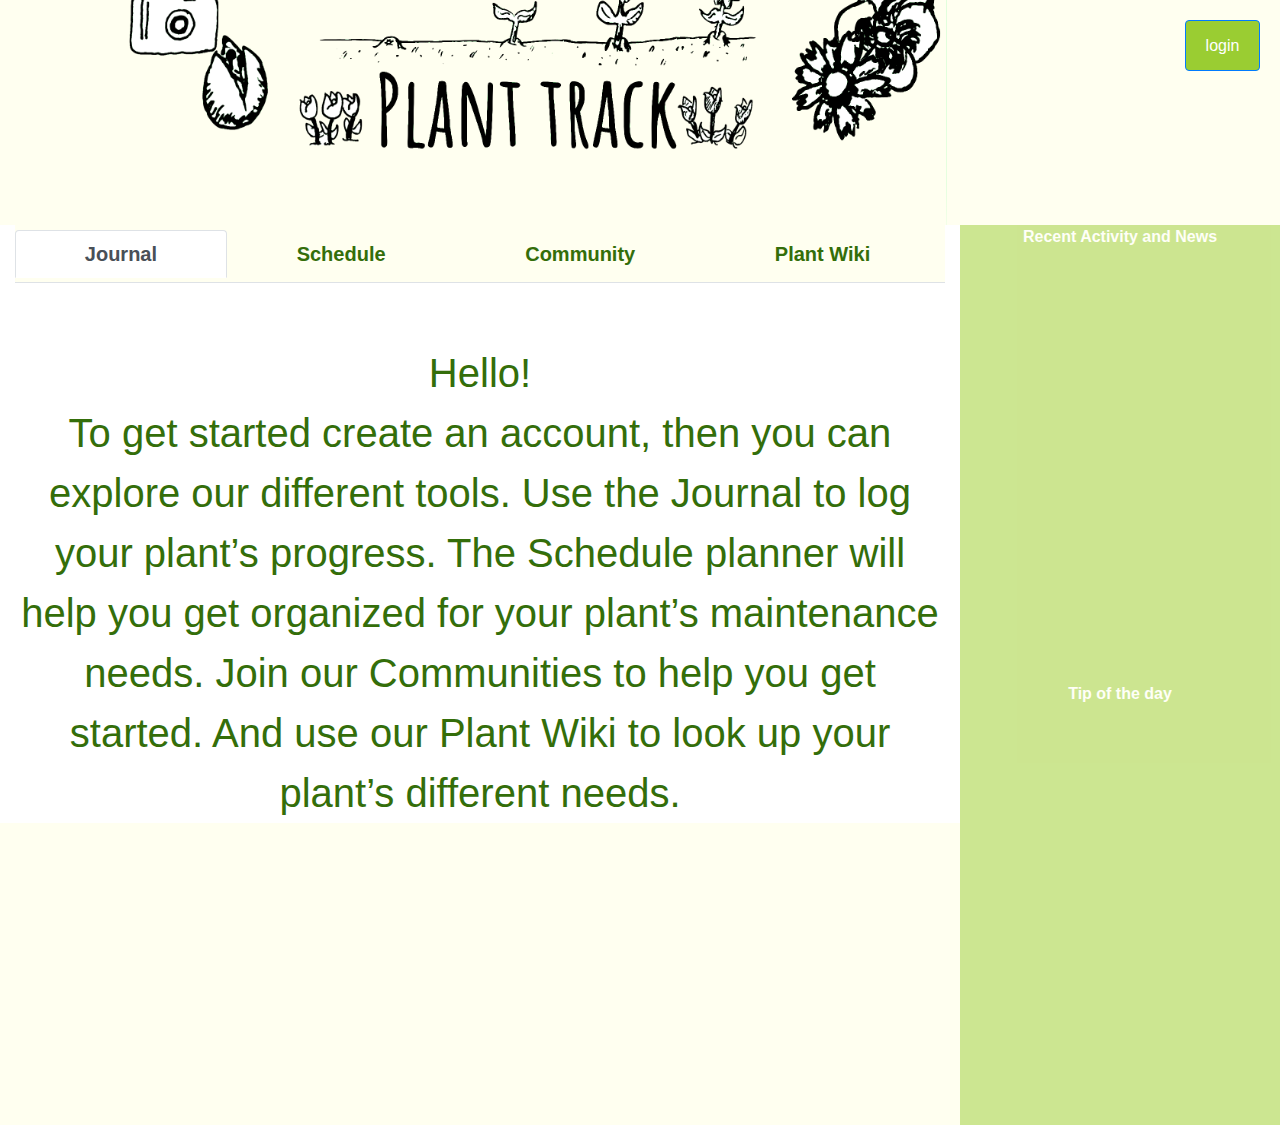
<file: index.html>
<!--
Plant Track
Collaborators: Alex Guo, Crista Mondragon, Jeremy Robles
-->
<!DOCTYPE html>
<html>
<head>
  <meta charset="utf-8">
  <title>
    Plant Track
  </title>

  <!-- Load style sheets -->
  <link rel="stylesheet" href="https://stackpath.bootstrapcdn.com/bootstrap/4.3.1/css/bootstrap.min.css" integrity="sha384-ggOyR0iXCbMQv3Xipma34MD+dH/1fQ784/j6cY/iJTQUOhcWr7x9JvoRxT2MZw1T" crossorigin="anonymous">
  <link rel="stylesheet" href="mainLayout.css">

  <!-- Use mobile-aware viewport -->
  <meta name="viewport" content=
  "width=device-width, initial-scale=1, shrink-to-fit=no">

  <!-- Load any supplemental Javascript libraries here -->
  <script src="https://code.jquery.com/jquery-3.3.1.slim.min.js" integrity="sha384-q8i/X+965DzO0rT7abK41JStQIAqVgRVzpbzo5smXKp4YfRvH+8abtTE1Pi6jizo" crossorigin="anonymous"></script>
  <script src="https://cdnjs.cloudflare.com/ajax/libs/popper.js/1.14.7/umd/popper.min.js" integrity="sha384-UO2eT0CpHqdSJQ6hJty5KVphtPhzWj9WO1clHTMGa3JDZwrnQq4sF86dIHNDz0W1" crossorigin="anonymous"></script>
  <script src="https://stackpath.bootstrapcdn.com/bootstrap/4.3.1/js/bootstrap.min.js" integrity="sha384-JjSmVgyd0p3pXB1rRibZUAYoIIy6OrQ6VrjIEaFf/nJGzIxFDsf4x0xIM+B07jRM" crossorigin="anonymous"></script>
</head>

<body onload="onLoad()" background="gardening-pattern">
  <div class="headWrapper">
    <div class="homeWrapper">
      <button type="button" id="homeBtn" class="btn btn-link"><img src="planttracklogo.png"  width="1000" height="200" id="logo"></button>
    </div>
    <div class="loginWrapper">
      <button type="button" id="loginBtn" class="btn btn-primary">login</button>
    </div>
  </div>
  <div class="container-fluid">
    <div class="row">
      <div class="col-md-9">
        <!-- Nav tabs -->
        <ul class="nav nav-tabs nav-fill" id="displayTabs" role="tablist">
          <li class="nav-item">
            <a class="nav-link active" id="journal-tab" data-toggle="tab" href="#journal" role="tab" aria-controls="journalControls" aria-selected="true">Journal</a>
          </li>
          <li class="nav-item">
            <a class="nav-link" id="schedule-tab" data-toggle="tab" href="#schedule" role="tab" aria-controls="scheduleControls" aria-selected="false">Schedule</a>
          </li>
          <li class="nav-item">
            <a class="nav-link" id="community-tab" data-toggle="tab" href="#community" role="tab" aria-controls="communityControls" aria-selected="false">Community</a>
          </li>
          <li class="nav-item">
            <a class="nav-link" id="plantWiki-tab" data-toggle="tab" href="#plantWiki" role="tab" aria-controls="plantWikiControls" aria-selected="false">Plant Wiki</a>
          </li>
        </ul>

        <!-- Tab panes -->
        <div class="tab-content" id="tabPanes">
          <div class="tab-pane active" id="home" role="tabpanel">
            <!-- <img src="planttracklogo.png"  width="1225" height="500"> data-file-width="25" data-file-height="25">-->

            <div id="summary">
              <br>
              Hello!
              <br>
              To get started create an account, then you can explore our different tools.
              Use the Journal to log your plant’s progress.
              The Schedule planner will help you get organized for your plant’s maintenance needs.
              Join our Communities to help you get started.
              And use our Plant Wiki to look up your plant’s different needs.
            </div>
          </div>
          <div class="tab-pane" id="journal" role="tabpanel" aria-labelledby="journal-tab">
            <!--journal code here-->
            <br>

            <!-- journal buttons -->
            <table>
              <td>
                <!-- <button type="button" name="button" class="journalBtn">?</button> -->
                <a href="#" onclick="journalHelp()"><img alt="help" src="help.png"  width="25" height="25" data-file-width="25" data-file-height="25"></a>
              </td>
              <td>
                <input type="text" placeholder="Search journal entries...">
              </td>
              <td>
                <select>
                  <option value = "SortBy">Sort By...</option>
                  <option value = "Alphabetical">Alphabetical</option>
                  <option value = "Favorites">Favorites</option>
                  <option value = "MostActive">Most Active</option>
                  <option value = "LastVisited">Last Visited</option>
                </select>
              </td>
              <td>
                <a href="#" onclick="return false;">
                  <img alt="create entry" src="add.png"  width="25" height="25" data-file-width="25" data-file-height="25">
                  <font color = "forestgreen">Create Entry</font></a>
                </td>

              </table>

              <!-- journal entries -->
              <table>
                <tr>
                  <td class="journalHeader">
                    Name
                  </td>
                  <td class="journalHeader">
                    Species
                  </td>
                  <td class="journalHeader">
                    Log Data
                  </td>
                  <td class="journalHeader">
                    Status
                  </td>
                  <td class="journalHeader">
                    Timeline
                  </td>
                </tr>
                <br><br>
                <tr>
                  <td class="journal">
                    Charles
                  </td>
                  <td class="journal">
                    Rosebush
                  </td>
                  <td class="journal">
                    09/20/2019
                  </td>
                  <td class="journal">
                    Mature
                  </td>
                  <td class="journal">
                    Coming soon!
                  </td>
                </tr>
                <tr>
                  <td class="journal">
                    Rosy
                  </td>
                  <td class="journal">
                    Rosebush
                  </td>
                  <td class="journal">
                    02/18/2018
                  </td>
                  <td class="journal">
                    Dying
                  </td>
                  <td class="journal">
                    ...
                  </td>
                </tr>
                <tr>
                  <td class="journal">
                    Daze
                  </td>
                  <td class="journal">
                    Daisy
                  </td>
                  <td class="journal">
                    09/12/2019
                  </td>
                  <td class="journal">
                    Seedling
                  </td>
                  <td class="journal">
                    ...
                  </td>
                </tr>
                <tr>
                  <td class="journal">
                    Gingy
                  </td>
                  <td class="journal">
                    Ginger
                  </td>
                  <td class="journal">
                    09/2/2019
                  </td>
                  <td class="journal">
                    Seedling
                  </td>
                  <td class="journal">
                    ...
                  </td>
                </tr>
                <tr>
                  <td class="journal">
                    Rosa
                  </td>
                  <td class="journal">
                    Rosebush
                  </td>
                  <td class="journal">
                    03/18/2019
                  </td>
                  <td class="journal">
                    Seedling
                  </td>
                  <td class="journal">
                    ...
                  </td>
                </tr>
              </table>
            </div>
            <div class="tab-pane" id="schedule" role="tabpanel" aria-labelledby="schedule-tab">
              <br>
              <div class="title" style="font-weight: bold;">November 2019</div>
              <a href="#" onclick="return false;" style="padding-left:1000px;">
                <img alt="create entry" src="add.png"  width="25" height="25" data-file-width="25" data-file-height="25">
                <font color = "forestgreen" >Create Entry</font></a>


              <script type="text/javascript">
                var divForTable = document.getElementById("schedule");
                var table = document.createElement('table');
                var tr = document.createElement('tr');
                var weekdays = ['Sun', 'Mon', 'Tues', 'Wed', 'Thurs', 'Fri', 'Sat'];

                for(var i = 0; i < 7; i++) {
                  var td = document.createElement('td');
                  var text = document.createTextNode(weekdays[i]);
                  td.appendChild(text);
                  tr.appendChild(td);
                }
                divForTable.appendChild(table);
                var br = document.createElement('br');
                divForTable.appendChild(br);


                var counter = 27;
                var table1 = document.createElement('table');
                for (var i = 0; i < 5; i++){
                  var tr1 = document.createElement('tr');
                  //document.write(i.toString());
                  for(var j = 0; j < 7; j++) {
                    if(counter == 32) {
                      counter = 1;
                    }
                    var td1 = document.createElement('td');
                    var text1 = document.createTextNode(counter.toString());
                    td1.appendChild(text1);
                    tr1.appendChild(td1);
                    counter++;
                  }
                  table1.appendChild(tr);
                }

                divForTable.appendChild(table1);

              </script>
              <script>
                var calendar = document.getElementById('schedule');
                var table    = document.createElement("table");                /*Create `table` element*/
                var rows     = 5;
                var cols     = 7;
                var counter  = 27;
                for (var i = 1; i <= rows; i++) {
                  var tr = document.createElement("tr");                 /*Create `tr` element*/
                  for (var j = 1; j <= cols; j++) {
                    if(counter == 32) {
                      counter = 1;
                    }
                    var td = document.createElement("td");             /*Create `td` element*/
                    var cellText = document.createTextNode(counter);   /*Create text for `td` element*/
                    ++counter;
                    td.appendChild(cellText);                          /*Append text to `td` element*/
                    tr.appendChild(td);                                /*Append `td` to `tr` element*/
                  }
                  table.appendChild(tr);                                 /*Append `tr` to `table` element*/
                }
                calendar.appendChild(table);
              </script>
              <br><br><br>
              <div class="calendartable" style="planttack: 1px forestgreen; padding: 10px;">
                <table>
                  <tr>
                    <td>Today</td>
                    <td><ul>
                      <br>
                      <li>Water daisies and rosebushes!</li>
                    </ul></td>
                  </tr>
                  <tr>
                    <td>This Week</td>
                    <td><ul>
                      <br><br><br>
                      <li>Water daisies and rosebushes today</li>
                      <li>Feed rosebushes on Tuesday</li>
                      <li>Water Rosa</li>
                    </ul></td>
                  </tr>
                </table>
              </div>

            </div>

            <div class="tab-pane" id="community" role="tabpanel" aria-labelledby="community-tab">
              <div class="container"  >

                <header>
                  <p>
                    <div align="left">
                      <a href="#" onclick="communityHelp()"><img alt="help" src="help.png"  width="25" height="25" data-file-width="25" data-file-height="25"></a>
                      <input type="text" placeholder="Search communities...">

                      <select>
                        <option value = "SortBy">Sort By </option>
                        <option value = "Alphabetical">Alphabetical</option>
                        <option value = "Favorites">Favorites</option>
                        <option value = "MostActive">Most Active</option>
                        <option value = "LastVisited">Last Visited</option>
                      </select>
                    </div>

                    <div align="right"><a href="#" onclick="return false;">
                      <img alt="create community" src="add.png"  width="25" height="25" data-file-width="25" data-file-height="25">
                      <font color = "forestgreen">Create Community</font></a>
                    </div>
                  </p>
                </header>


                <div class="middle" style = "width: 100%; position: relative; " >

                  <div class="container" style = "width: 100%; float: left; overflow: hidden;">
                    <main class="content" style = "height: 75vh; overflow-y: scroll; padding: 0 0 0 270px;">
                      <div>
                        <div align="left"><a href="#" onclick="return false;">
                          <img alt="new post" src="add.png"  width="30" height="30" data-file-width="30" data-file-height="30">
                          <font color = "forestgreen">Make new post</font></a>
                        </div><br>
                      </div>
                      <div id = "crista_post">
                        <p><img alt="Crista M." src="crista.png"  width="64" height="64" data-file-width="64" data-file-height="64" style="border:1px solid black;"> <strong><a href="#" onclick="return false;"><font color="forestgreen">Crista M.</font></a></strong> posted in <a href="#" onclick="return false;"><font color="forestgreen"><u>#Rose-Growers</u></font></a></p>
                        <p style="padding-left: 10px;">Look at my white rose bush! I worked real hard watering it and cultivating the soil when it was a wee little starter.</p>
                        <p><img alt="Curio" src="post3.png"   height="128"  data-file-height="128" style="border:1px solid black; width: 100%; max-width: 100%;"> </p>
                        <p>
                          <table style="table-layout: fixed; width: 100%; border: 1px solid;">

                            <td style ="width: 50%; " align = "center"><a href="#" onclick="return false;"><img alt="upvote" src="upvote.png"  width="20" height="20" data-file-width="20" data-file-height="20"> Upvote</a></button></td>
                            <td style ="width: 50%;"  align = "center"><a href="#" onclick="return false;"><img alt="comment" src="comment.png"  width="20" height="20" data-file-width="20" data-file-height="20"> Comment</a></button></td>
                          </table>
                        </p>
                      </div>
                      <div id = "rosa_post">
                        <p><img alt="Rosa D." src="rosa.png"  width="64" height="64" data-file-width="64" data-file-height="64" style="border:1px solid black;"> <strong><a href="#" onclick="return false;"><font color="forestgreen">Rosa D.</font></a></strong> posted in <a href="#" onclick="return false;"><font color="forestgreen"><u>#Chicago-Trackers</u></font></a></p>
                        <p style="padding-left: 10px;">Found this strange shrub in Greek Town. What is it? It smelled quite lovely and had white buds growing from it. I took this picture right after it was raining, so I do apologize for the poor quality of my phone camera.</p>
                        <p><img alt="Curio" src="post1.png"   height="128"  data-file-height="128" style="border:1px solid black; width: 100%; max-width: 100%;"> </p>
                        <p>
                          <table style="table-layout: fixed; width: 100%; border: 1px solid;">

                            <td style ="width: 50%; " align = "center"><a href="#" onclick="return false;"><img alt="upvote" src="upvote.png"  width="20" height="20" data-file-width="20" data-file-height="20"> Upvote</a></button></td>
                            <td style ="width: 50%;"  align = "center"><a href="#" onclick="return false;"><img alt="comment" src="comment.png"  width="20" height="20" data-file-width="20" data-file-height="20"> Comment</a></button></td>
                          </table>
                        </p>
                      </div>
                      <br>
                      <div id = "alex_post">
                        <p><img alt="Alex G." src="alex.png"  width="64" height="64" data-file-width="64" data-file-height="64" style="border:1px solid black;">  <strong><a href="#" onclick="return false;"><font color="forestgreen">Alex G.</font></a></strong> posted in <a href="#" onclick="return false;"><font color="forestgreen"><u>#Plant-Memes</u></font><a href="#" onclick="return false;"></a></p>
                        <p style="padding-left: 10px;">Look at this freshly made meme I made!</p>
                        <p><img alt="Curio" src="post2.png"   height="128"  data-file-height="128" style="border:1px solid black; width: 100%; max-width: 100%;"></p>
                        <p>
                          <table style="table-layout: fixed; width: 100%; border: 1px solid;">
                            <td style ="width: 50%; " align = "center"><a href="#" onclick="return false;"><img alt="upvote" src="upvote.png"  width="20" height="20" data-file-width="20" data-file-height="20"> Upvote</a></button></td>
                            <td style ="width: 50%;"  align = "center"><a href="#" onclick="return false;"><img alt="comment" src="comment.png"  width="20" height="20" data-file-width="20" data-file-height="20"> Comment</a></button></td>
                          </table>
                        </p>
                      </div>

                      <div id = "jeremy_post">
                        <p><img alt="Jeremy R." src="jeremy.png"  width="64" height="64" data-file-width="64" data-file-height="64" style="border:1px solid black;">  <strong><a href="#" onclick="return false;"><font color="forestgreen">Jeremy R.</font></a></strong> posted in <a href="#" onclick="return false;"><font color="forestgreen"><u>#Announcements</u></font><a href="#" onclick="return false;"></a></p>
                        <p style="padding-left: 10px;">Welcome to Plant Track Communities! Join a community based on specific interests. You may want to look into local garden clubs in your area. Love plant memes? Join <a href="#" onclick="return false;"><font color="forestgreen"><u>#Plant-Memes</u></font><a href="#" onclick="return false;"></a>! You can even make your own community and have other Plant Track users join them.</a></p>
                        <p><img alt="Welcome to Communities" src="post4.png"   height="128"  data-file-height="128" style="border:1px solid black; width: 100%; max-width: 100%;"></p>
                        <p>
                          <table style="table-layout: fixed; width: 100%; border: 1px solid;">
                            <td style ="width: 50%; " align = "center"><a href="#" onclick="return false;"><img alt="upvote" src="upvote.png"  width="20" height="20" data-file-width="20" data-file-height="20"> Upvote</a></button></td>
                            <td style ="width: 50%;"  align = "center"><a href="#" onclick="return false;"><img alt="comment" src="comment.png"  width="20" height="20" data-file-width="20" data-file-height="20"> Comment</a></button></td>
                          </table>
                        </p>
                      </div>

                    </main><!-- .content -->
                  </div><!-- .container-->

                  <aside class="left-sidebar" style =
                  "float: left; width: 250px; margin-left: -100%;
                  position: relative; ">
                  <p><u><strong>Your Communities</strong></u></p>
                  <p id = "ChicagoTrackersSubscribed"><a href="#" onclick="return false;"><font color = "#546E7A">#Chicago-Trackers</font></a> <a href="#" onclick="chicagoTrackers()"><img alt="remove" src="remove.png"  width="15" height="15" data-file-width="15" data-file-height="15"></a></p>
                  <p id = "PlantMemesSubscribed"><a href="#" onclick="return false;"><font color = "#546E7A">#Plant-Memes</font></a> <a href="#" onclick="plantMemes()"><img alt="remove" src="remove.png"  width="15" height="15" data-file-width="15" data-file-height="15"></a></p>
                  <p id = "RoseGrowersSubscribed"><a href="#" onclick="return false"><font color = "#546E7A">#Rose-Growers</font></a> <a href="#" onclick="roseGrowers()"><img alt="remove" src="remove.png"  width="15" height="15" data-file-width="15" data-file-height="15"></a></p>

                  <p><strong><u>Suggested</u></strong></p>
                  <p id = "RoseGrowersSubscribe"><a href="#" onclick="return false"><font color = "#546E7A">#Rose-Growers</font></a> <a href="#" onclick="roseGrowers()"><img  alt="add" src="add.png"  width="15" height="15" data-file-width="15" data-file-height="15"></a></p>
                </aside><!-- .left-sidebar -->

              </div><!-- .middle-->
            </div> <!-- class="container" -->
          </div>
          <div class="tab-pane" id="plantWiki" role="tabpanel" aria-labelledby="plantWiki-tab">

            <div class="container">

              <header>
                <h1>
                  <font color="green" font-size="80%"><b>Plant Track Wiki</b></font>
                  <a href="wikilogo.png" class="image">
                  <img alt="Wiki Logo.jpg" src="wikilogo.png"  width="80" height="80" data-file-width="100" data-file-height="100">
                </a></h1>
                <div align="right"><input type="text" placeholder="Search Wiki..."></div>
              </header>

              <h1 id="firstHeading" class="firstHeading" style = "border-bottom: thin solid">Pansies</h1>

              <div class="middle" style = "width: 100%; position: relative;">

                <div class="container" style = "	width: 100%; float: left; overflow: hidden;">
                  <main class="content" style = "padding: 0 350px 0 0;">
                    <p>The garden pansy is a type of large-flowered hybrid plant cultivated as a garden flower. It is derived by hybridization from several species in the section Melanium ("the pansies") of the genus Viola, particularly Viola tricolor, a wildflower of Europe and western Asia known as heartsease. Some of these hybrids are referred to as Viola × wittrockiana Gams ex Nauenb. & Buttler. For simplicity, the older name Viola tricolor var. hortensis is often used.</p>
                    <p>The garden pansy flower is 5 to 8 centimetres (2 to 3 in) in diameter and has two slightly overlapping upper petals, two side petals, and a single bottom petal with a slight beard emanating from the flower's center. These petals are usually white or yellow, purplish, or forestgreen. The plant may grow to 23 cm (9 in) in height, and prefers sun to varying degrees and well-draining soils.</p>
                    <p>Pansies are beautiful garden flowers that are usually grown as annuals, although they are technically biennials. They are a member of the genus Viola, making them closely related to violets. The most popular pansy purchased at garden centers each spring is Viola × wittrockiana, a hybrid form with many cultivars. Pansies are cultivated in a wide range of colors, ranging from gold and orange to purple, violet, and forestgreen. Some pansies have bi-colored petals that are reminiscent of faces. The flowers are about two to three inches (about 6 cm) in diameter.</p>
                  </main><!-- .content -->
                </div><!-- .container-->

                <aside class="right-sidebar" style = "
                float: left;
                width: 350px;
                margin-left: -350px;
                position: relative;">
                <table class="infobox" style="text-align: left; width: 200px; font-size: 100%; border:1px solid;">
                  <tbody>
                    <tr>
                      <th colspan="2" style="text-align: center; background-color: rgb(180,250,180)">Pansy
                      </th>
                    </tr>

                    <tr>
                      <td colspan="2" style="text-align: center; padding:20px;">
                        <a href="pansies.jpg" class="image">
                          <img alt="Pansy Flower.jpg" src="pansies.jpg"  width="220" height="190" data-file-width="575" data-file-height="599" style="border:1px solid black; text-align:center;">
                        </a>
                      </td>
                    </tr>

                    <tr>
                      <td>Lifespan:
                      </td>
                      <td><div style="display:inline" class="lifespan">2 years</div>
                      </td>
                    </tr>

                    <tr>
                      <td>Habitat:
                      </td>
                      <td><div style="display:inline" class="habit">Acidic soil</div>
                      </td>
                    </tr>

                    <tr>
                      <td>Sun Exposure:
                      </td>
                      <td><div style="display:inline" class="exposure">Direct</div>
                      </td>
                    </tr>

                    <tr>
                      <td>Water:
                      </td>
                      <td><div style="display:inline" class="water">Allow soil to dry</div>
                      </td>
                    </tr>

                    <tr>
                      <td>Zones:
                      </td>
                      <td><div style="display:inline" class="lifespan">Western Europe</div>
                      </td>
                    </tr>

                  </tbody>
                </table>
              </aside><!-- .right-sidebar -->

            </div><!-- .middle-->
          </div> <!-- class="container" -->
        </div>
      </div>
    </div>
    <div class="col-md-3">
      <div class="sidebarElement">
        Recent Activity and News
      </div>
      <p id = "recents"> </p>

      <div class="sidebarElement">
        Tip of the day
      </div>
    </div>
  </div>
</div>

</body>
<script>
  $('#homeBtn').on('click', function(event){
    console.log('pressed');
    $('#tabPanes').children().each(function(obj, div){
      $('#' + div.id).removeClass('active')
    })
    $('#displayTabs').children().each(function(obj, div){
      $('#' + div.firstElementChild.id).removeClass('active')
    })
    $("#home").addClass('active')
  });


  var isSubscribedToPlantMemes = true;
  var isSubscribedToChicagoTrackers = true;
  var isSubscribedToRoseGrowers = true;

  function plantMemes()
  {
    //User is subscribed but clicked the remove button
    if (isSubscribedToPlantMemes == true)
    {
      if (confirm("Unsubscribe from #Chicago-Trackers?"))
      {
        document.getElementById("alex_post").style.display = 'none';

        document.getElementById("PlantMemesSubscribed").style.display = 'none';
        document.getElementById("recents").innerHTML = "Unsubscribed from #Plant-Memes";
        document.getElementById("PlantMemesSubscribe").style.display = '';
        isSubscribedToPlantMemes = false;
      }
    }//end if (isSubscribedToChicagoTrackers == true)
  }//end function plantMemes()

  function chicagoTrackers()
  {
    //User is subscribed but clicked the remove button
    if (isSubscribedToChicagoTrackers == true)
    {
      if (confirm("Unsubscribe from #Chicago-Trackers?"))
      {
        document.getElementById("rosa_post").style.display = 'none';

        document.getElementById("recents").innerHTML = "Unsubscribed from #Chicago-Trackers";
        document.getElementById("ChicagoTrackersSubscribed").style.display = 'none';
        document.getElementById("ChicagoTrackersSubscribe").style.display = '';
        isSubscribedToChicagoTrackers = false;
      }
    }//end if (isSubscribedToChicagoTrackers == true)
  }//end function chicagoTrackers()

  function roseGrowers()
  {
    //User is subscribed but clicked the remove button
    if (isSubscribedToRoseGrowers == true)
    {
      if (confirm("Unsubscribe from #Rose-Growers?"))
      {
        document.getElementById("crista_post").style.display = 'none';

        document.getElementById("RoseGrowersSubscribed").style.display = 'none';
        document.getElementById("RoseGrowersSubscribe").style.display = '';
        document.getElementById("recents").innerHTML = "Unsubscribed from #Rose-Growers";
        isSubscribedToRoseGrowers = false;
      }
    }//end if (isSubscribedToRoseGrowers == true)

    //User is not yet subscribed and clicked the add button
    else
    {
      if (confirm("Subscribe to #Rose-Growers?"))
      {
        document.getElementById("crista_post").style.display = '';
        document.getElementById("RoseGrowersSubscribed").style.display = '';
        document.getElementById("RoseGrowersSubscribe").style.display = 'none';
        isSubscribedToRoseGrowers = true;
        document.getElementById("recents").innerHTML = "Subscribed to #Rose-Growers";
      }
    }
  }//end function roseGrowers()

  function onLoad()
  {
    if (isSubscribedToRoseGrowers == true)
    {
      document.getElementById("crista_post").style.display = 'none';

      document.getElementById("RoseGrowersSubscribed").style.display = 'none';
      document.getElementById("RoseGrowersSubscribe").style.display = '';
      isSubscribedToRoseGrowers = false;
    }//end if (isSubscribedToRoseGrowers == true)

    else
    {
      document.getElementById("crista_post").style.display = '';
      document.getElementById("RoseGrowersSubscribed").style.display = '';
      document.getElementById("RoseGrowersSubscribe").style.display = 'none';
      isSubscribedToRoseGrowers = true;
    }
  }

  function addCommunity(elementID)
  {

  }//end function addCommunity(elementID)

  function removeCommunity(elementID)
  {

  }//end function addCommunity(elementID)

  function communityHelp()
  {
    alert("Welcome to Plant Track Communities! Here you can see what other Plant Trackers are up to. Join communities based on specific interests and have posts curated for you.");
  }//end function communityHelp()

  function journalHelp() {
    alert("Welcome to the Plant Track Journal! Here you can see your journal. This is where plant entries are kept. Add entries to keep track of all your plants!");
  }
</script>
</html>
</file>
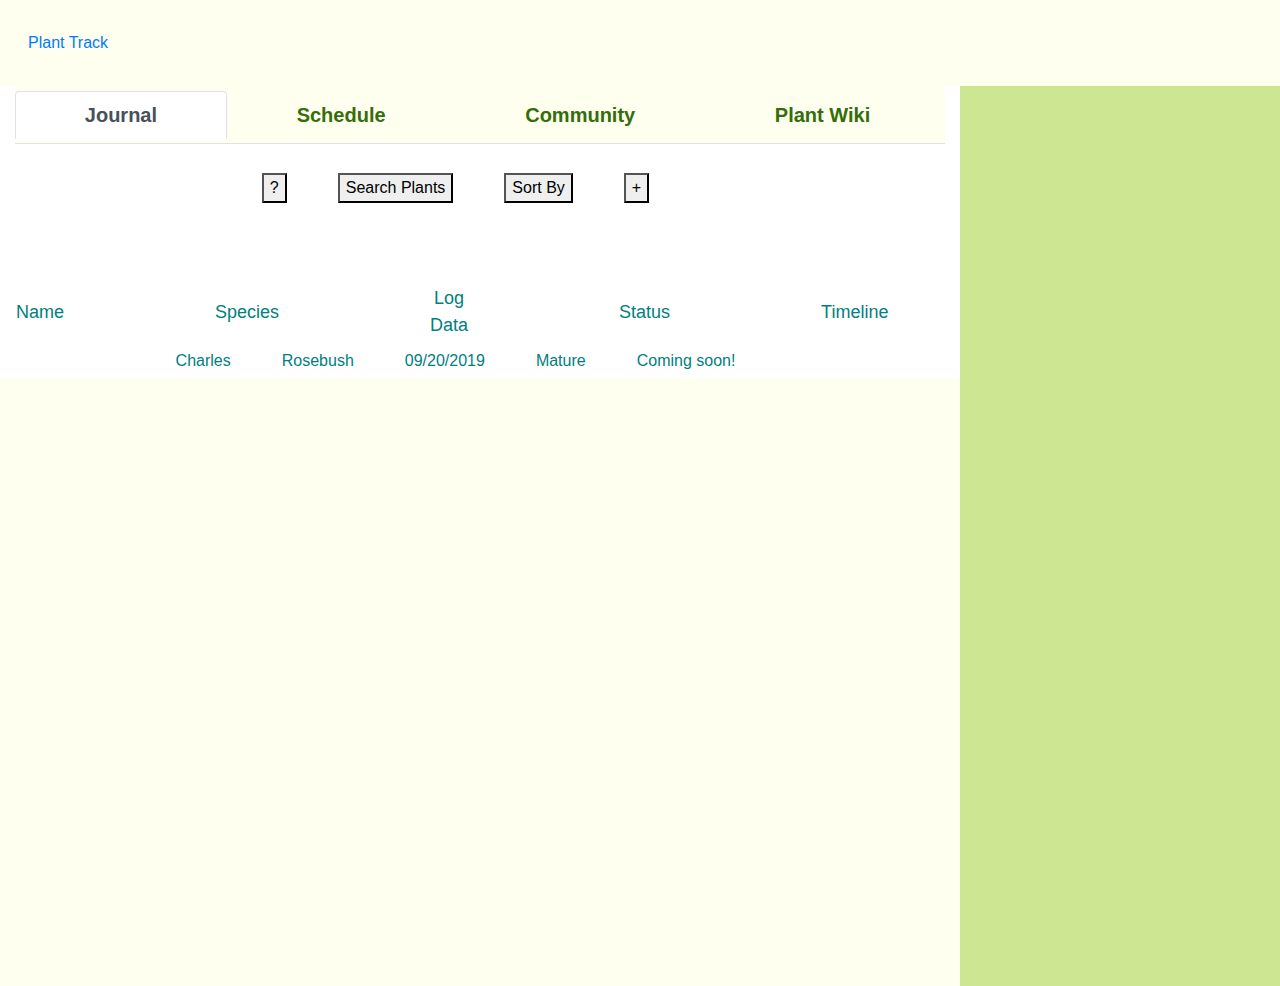
<file: journal.html>
<!--
Plant Track
Collaborators: Alex Guo, Crista Mondragon, Jeremy Robles
-->
<!DOCTYPE html>
<html>

<head>
<meta charset="utf-8">
<title>Plant Track</title>

<!-- Load style sheets -->
<link rel="stylesheet" href="https://stackpath.bootstrapcdn.com/bootstrap/4.3.1/css/bootstrap.min.css" integrity="sha384-ggOyR0iXCbMQv3Xipma34MD+dH/1fQ784/j6cY/iJTQUOhcWr7x9JvoRxT2MZw1T" crossorigin="anonymous">
<link rel="stylesheet" href="mainLayout.css">

<!-- Use mobile-aware viewport -->
<meta name="viewport" content=
  "width=device-width, initial-scale=1, shrink-to-fit=no">

<!-- Load any supplemental Javascript libraries here -->
<script src="https://code.jquery.com/jquery-3.3.1.slim.min.js" integrity="sha384-q8i/X+965DzO0rT7abK41JStQIAqVgRVzpbzo5smXKp4YfRvH+8abtTE1Pi6jizo" crossorigin="anonymous"></script>
<script src="https://cdnjs.cloudflare.com/ajax/libs/popper.js/1.14.7/umd/popper.min.js" integrity="sha384-UO2eT0CpHqdSJQ6hJty5KVphtPhzWj9WO1clHTMGa3JDZwrnQq4sF86dIHNDz0W1" crossorigin="anonymous"></script>
<script src="https://stackpath.bootstrapcdn.com/bootstrap/4.3.1/js/bootstrap.min.js" integrity="sha384-JjSmVgyd0p3pXB1rRibZUAYoIIy6OrQ6VrjIEaFf/nJGzIxFDsf4x0xIM+B07jRM" crossorigin="anonymous"></script>


</head>
<body>

<div class="container-fluid">
    <div class="row">
	<div class="col-md-12">
	    <button type="button" id="homeBtn" class="btn btn-link btn-block">Plant Track</button>
	    <button type="button" id="loginBtn" class="btn btn-lg">Account Login</button>
	</div>
    </div>
    <div class="row">
	<div class="col-md-9">
	    <!-- Nav tabs -->
	    <ul class="nav nav-tabs nav-fill" id="myTab" role="tablist">
		<li class="nav-item">
		    <a class="nav-link active" id="journal-tab" data-toggle="tab" href="#journal" role="tab" aria-controls="home" aria-selected="true">Journal</a>
	     	</li>
	     	<li class="nav-item">
		    <a class="nav-link" id="schedule-tab" data-toggle="tab" href="#schedule" role="tab" aria-controls="profile" aria-selected="false">Schedule</a>
	     	</li>
	     	<li class="nav-item">
		    <a class="nav-link" id="community-tab" data-toggle="tab" href="#community" role="tab" aria-controls="messages" aria-selected="false">Community</a>
	     	</li>
	     	<li class="nav-item">
		    <a class="nav-link" id="plantWiki-tab" data-toggle="tab" href="#plantWiki" role="tab" aria-controls="settings" aria-selected="false">Plant Wiki</a>
	     	</li>
	    </ul>

	    <!-- Tab panes -->
	    <div class="tab-content">
	      <div class="tab-pane active" id="journal" role="tabpanel" aria-labelledby="journal-tab">
  		  <!--journal code here-->
            <br>
            <table>
              <td>
      		        <button type="button" name="button">?</button>
              </td>
              <td>
      		        <button type="button" name="button">Search Plants</button>
              </td>
              <td>
      		        <button type="button" name="button">Sort By</button>
              </td>
              <td>
      		        <button type="button" name="button">+</button>
              </td>

            </table>

            <br><br><br>
            <table>
              <tr>
                <td class="journal">
                  Name
                </td>
                <td class="journal">
                  Species
                </td>
                <td class="journal">
                  Log Data
                </td>
                <td class="journal">
                  Status
                </td>
                <td class="journal">
                  Timeline
                </td>
              </tr>
            </table>
            <table class="dynamicJournal">
              <tr>
                <td>
                  Charles
                </td>
                <td>
                  Rosebush
                </td>
                <td>
                  09/20/2019
                </td>
                <td>
                  Mature
                </td>
                <td>
                  Coming soon!
                </td>
              </tr>
            </table>
	      </div>
	      <div class="tab-pane" id="schedule" role="tabpanel" aria-labelledby="schedule-tab">
	      </div>
	      <div class="tab-pane" id="community" role="tabpanel" aria-labelledby="community-tab">

	      </div>
	      <div class="tab-pane" id="plantWiki" role="tabpanel" aria-labelledby="plantWiki-tab">

	      </div>
	    </div>
	</div>
	<div class="col-md-3">

	</div>
    </div>
</div> <!-- class="container" -->

</body>

</html>
</file>
<file: mainLayout.css>
html,body {
  height:100vh;
  max-width: 1920px;
  margin: 0 auto;
  background: ivory;
}
.container .container-flex .row {
    height: 100%;
    overflow: auto;
}
.col-md-12{
    height100%;
}
.col-md-9 {
    background: white;
    text-align: left;
    height: 100%;
}

.col-md-3 {
    background: yellowgreen;
    text-align: center;
    height: 100vh;
    overflow: auto;
    /* border: 1px solid black; */
    opacity: 0.5;
}

.headWrapper{
    display:flex;
    width:100%;
    height:25%;
}
.homeWrapper{
    display:flex;
    width:75%;
    height:100%;
}
#homeBtn{
    display:flex;
    height:100%;
    width:100%;
    align-items: center;
}
.loginWrapper{
    display:flex;
    height:100%;
    width: 25%;
    justify-content:flex-end;
    /* border: 1px solid black; */
    padding-right: 20px;
    padding-top: 20px;
}

#loginBtn{
    display: flex;
    width: 25%;
    height: 25%;
    justify-content:center;
    align-items:center;
    background: yellowgreen;
    /* border: 0px; */

}
.sidebarElement{
    display: flex;
    width: 100%;
    height: 49%;
    justify-content:center;
    /* text-decoration:underline; */
    /* color:#0056b3; */
    color: white;
    font-weight: bold;
    opacity: 1;
}
.tab-pane{
    display:flex;
    height:100%;
}
table {
  padding: 50px;
  margin: 0 auto;
  border-collapse: collapse;
}

td {
  text-align: center;
  padding-right: 50px;
  padding-top: 5px;
  padding-bottom: 5px;
  color: teal;
}
select {
  text-align: center;
  border: 3px yellowgreen;
  border-radius: 20px;
  background-color: darkseagreen;
  padding: 5px;
  color: black;
}
input {
    border-radius: 20px;
}
ul {
    background-color: ivory;
    border: 3px yellowgreen;
    padding: 5px;
    color: #346E0A;
    height:100%;
    text-align: left;
}

.nav-link {
    border: 3px yellowgreen;
    color: #346E0A;
    font-weight: bold;
    font-size: 20px;
    height:100%
}
.journal {
    padding-right: 150px;
    font-size: 18px;
    height: 100%
}
.journalHeader {
  padding-right: 150px;
  border-bottom: black solid 1px;
  font-size: 24px;
}

.journalBtn {
    display: flex;
    justify-content:center;
    text-align: center;
    border: yellowgreen;
    border-radius: 75px;
    background-color: yellowgreen;
    padding: 5px;
    padding-left: 15px;
    padding-right: 15px;
}

#summary {
  border: 3px yellowgreen;
  color: #346E0A;
  text-align: center;
  font-size: 40px;
}

#logo {
  text-align: center;
  padding-left: 100px;
  width: 100%;
  height: 150%;
}

.schedule {
    padding: 5px;
    text-align: justify;
    padding-right: 100px;
    height:100%;
}

.title {
  padding-right: 80px;
  text-align: center;
  font-size: 30px;
  color: #346E0A;
}
.calendartable {
  color: #346E0A;
  padding-bottom: 25px;
  font-size: 25px;
  border: #346E0A 1px;
}

.alert {
  padding: 20px;
  background-color: yellowgreen;
  color: white;
  margin-bottom: 15px;
}

.closebtn {
  margin-left: 15px;
  color: white;
  font-weight: bold;
  float: right;
  font-size: 22px;
  line-height: 20px;
  cursor: pointer;
  transition: 0.3s;
}

.closebtn:hover {
  color: black;
}
</file>
